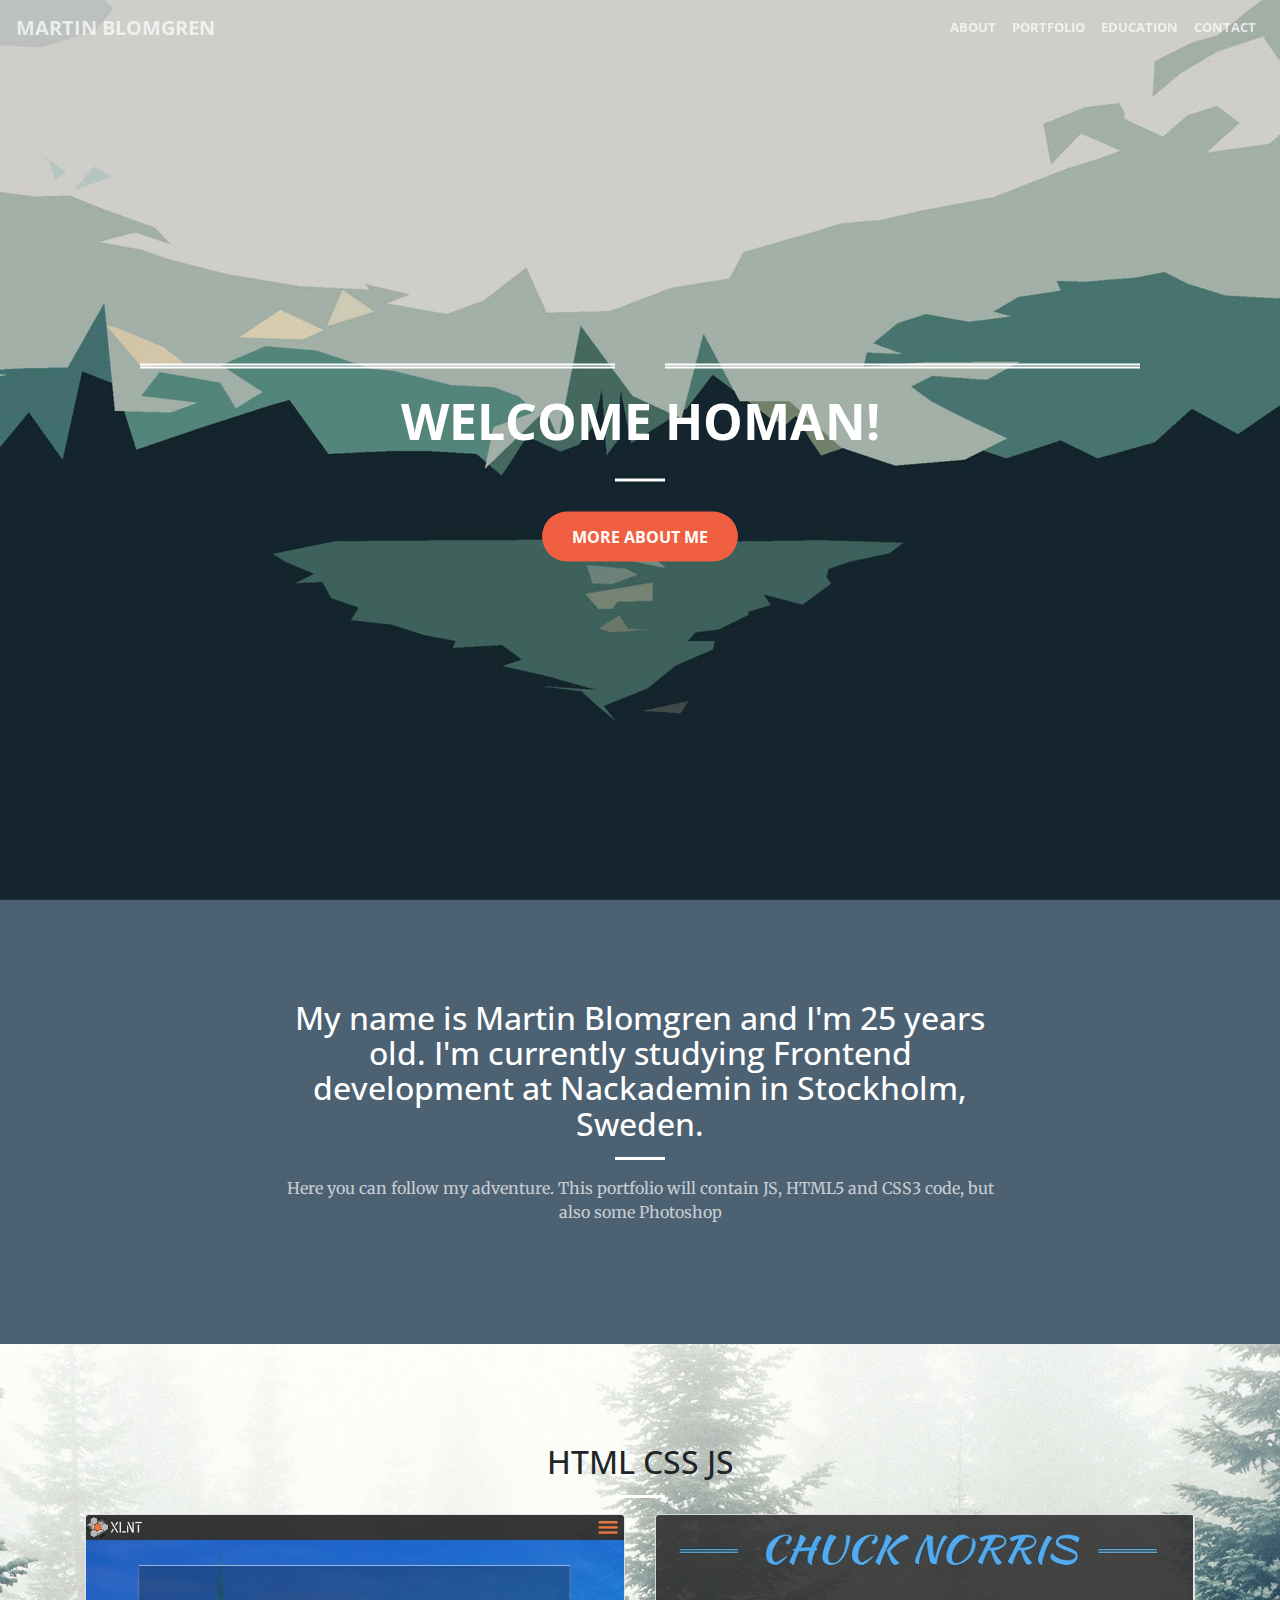
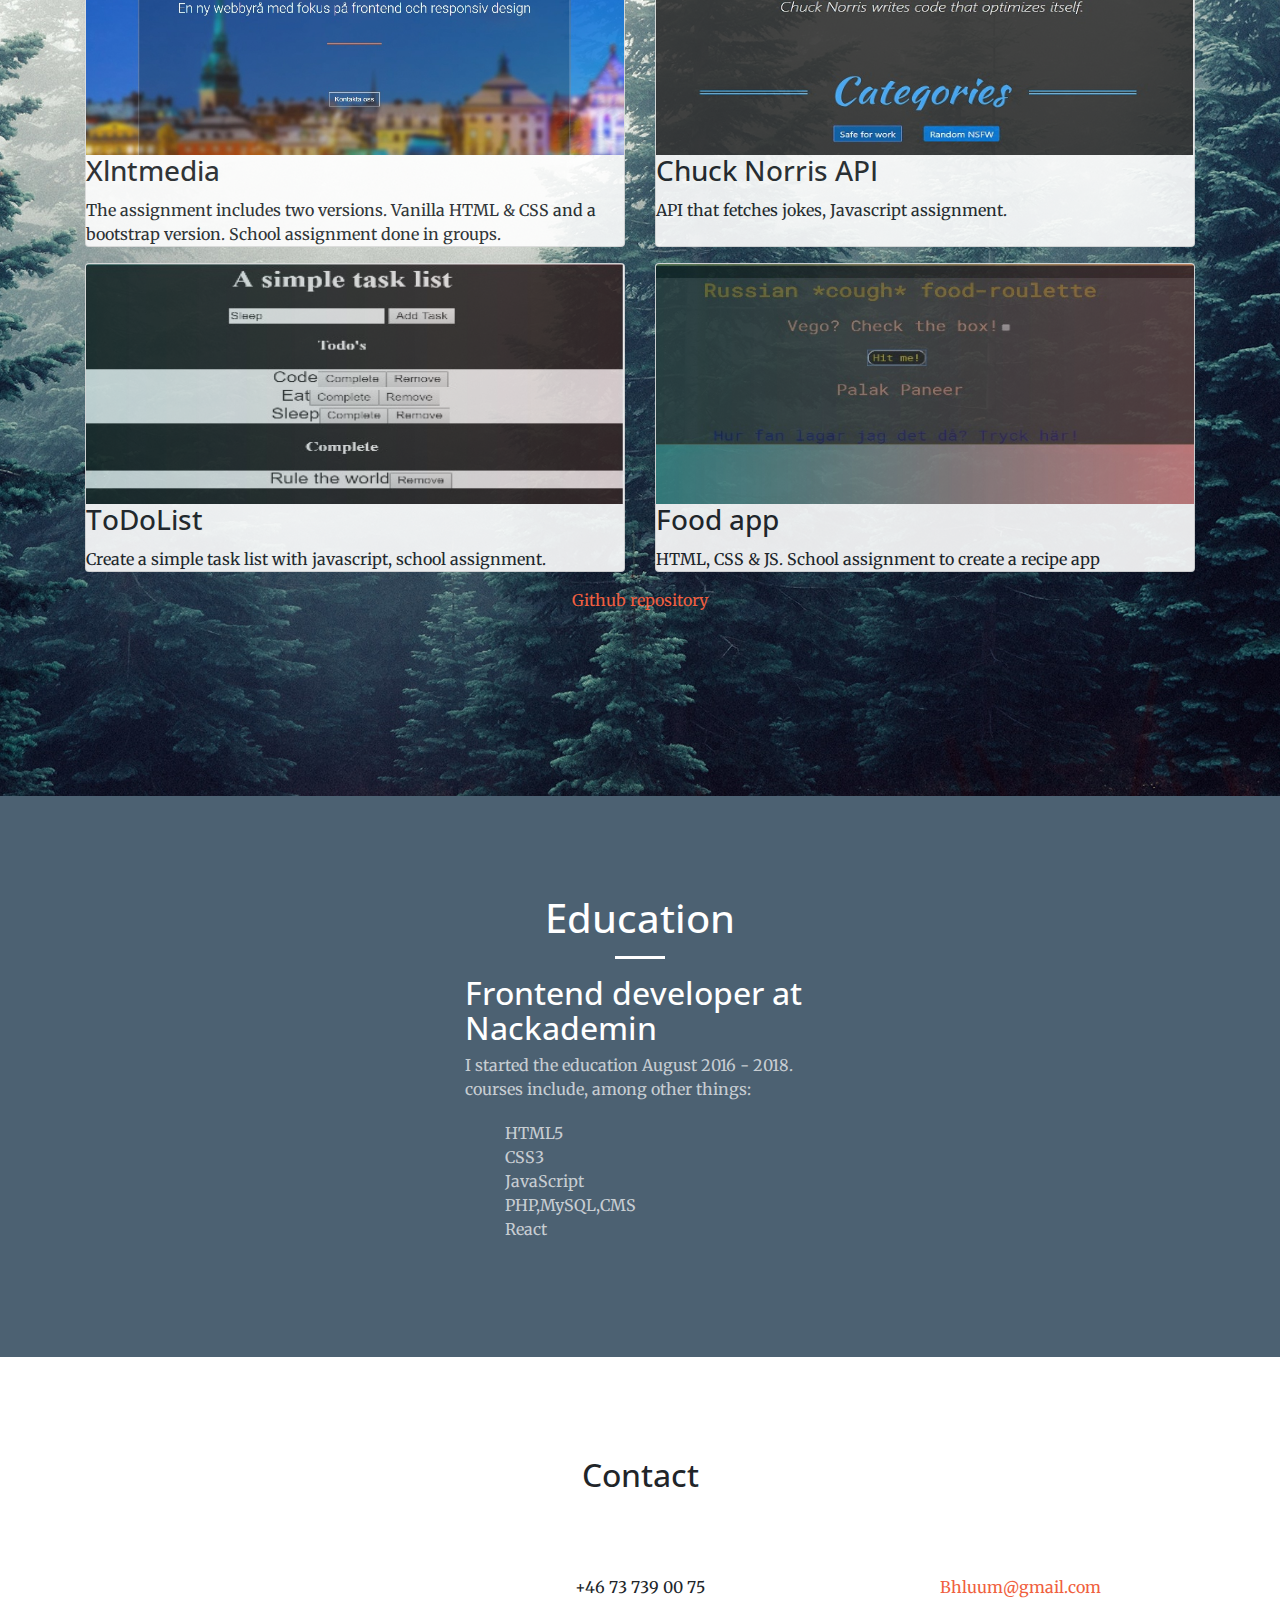
<file: index.html>
<!DOCTYPE html>
<html lang="en">

  <head>

    <meta charset="utf-8">
    <meta name="viewport" content="width=device-width, initial-scale=1, shrink-to-fit=no">
    <meta name="description" content="">
    <meta name="author" content="">

    <title>Dream in colour</title>

    <!-- Bootstrap core CSS -->
    <link href="vendor/bootstrap/css/bootstrap.min.css" rel="stylesheet">

    <!-- Custom fonts for this template -->
    <link href="vendor/font-awesome/css/font-awesome.min.css" rel="stylesheet" type="text/css">
    <link href='https://fonts.googleapis.com/css?family=Open+Sans:300italic,400italic,600italic,700italic,800italic,400,300,600,700,800' rel='stylesheet' type='text/css'>
    <link href='https://fonts.googleapis.com/css?family=Merriweather:400,300,300italic,400italic,700,700italic,900,900italic' rel='stylesheet' type='text/css'>

    <!-- Plugin CSS -->
    <link href="vendor/magnific-popup/magnific-popup.css" rel="stylesheet">

    <!-- Custom styles for this template -->
    <link href="css/creative.min.css" rel="stylesheet">

  </head>

  <body id="page-top">

    <!-- Navigation -->
    <nav class="navbar navbar-expand-lg navbar-light fixed-top" id="mainNav">
      <a class="navbar-brand" href="#page-top">Martin Blomgren</a>
      <button class="navbar-toggler navbar-toggler-right" type="button" data-toggle="collapse" data-target="#navbarResponsive" aria-controls="navbarResponsive" aria-expanded="false" aria-label="Toggle navigation">
        <span class="navbar-toggler-icon"></span>
      </button>
      <div class="collapse navbar-collapse" id="navbarResponsive">
        <ul class="navbar-nav ml-auto">
          <li class="nav-item">
            <a class="nav-link" href="#about">About</a>
          </li>
          <li class="nav-item">
            <a class="nav-link" href="#portfolio">Portfolio</a>
          </li>
          <li class="nav-item">
            <a class="nav-link" href="#education">Education</a>
          </li>
          <li class="nav-item">
            <a class="nav-link" href="#contact">Contact</a>
          </li>
        </ul>
      </div>
    </nav>

    <header class="masthead">
      <div class="header-content">
        <div class="header-content-inner">
          <h1 class="h1-fancy"></h1> <!-- h1 fancy -->
          <h1 id="homeHeading">Welcome homan!</h1>
          <hr>
          <a class="btn btn-primary btn-xl" href="#about">More about me</a>
        </div>
      </div>
    </header>

    <section class="bg-primary" id="about">
      <div class="container">
        <div class="row">
          <div class="col-lg-8 mx-auto text-center">
            <h2 class="section-heading text-white">My name is Martin Blomgren and I'm 25 years old. I'm currently studying Frontend development at Nackademin in Stockholm, Sweden.</h2>
            <hr class="light">
            <p class="text-faded">
Here you can follow my adventure. This portfolio will contain JS, HTML5 and CSS3 code, but also some Photoshop</p>
          </div>
        </div>
      </div>
    </section>
    <!-- Link to original photo @unsplashed https://unsplash.com/@jaymantri -->
    <section class="bg-img" id="portfolio"> <!-- ny container för content -->
      <div class="container">
        <h2 class="section-heading text-black text-center">HTML CSS JS</h2>
        <hr class="light">
          <div class="row">
          <div class="col-sm-6">
            <div class="card">
              <a href="http://xlntmedia.se/" target="blank">
              <img class="card-img-top" src="img/xlntmedia.jpg" alt="Card image cap" style="max-height: 15rem">
              </a>
              <div class="card-block">
              <h3 class="card-title">Xlntmedia</h3>
              <p class="card-text">The assignment includes two versions. Vanilla HTML & CSS and a bootstrap version. School assignment done in groups.</p>
            </div>
          </div>
        </div>
        <div class="col-sm-6">
          <div class="card">
            <a href="https://martinbear.github.io/views/Norris/index.html" target="blank">
            <img class="card-img-top" src="img/norris.jpg" alt="Card image cap" style="max-height: 15rem">
            </a>
            <div class="card-block">
              <h3 class="card-title">Chuck Norris API</h3>
              <p class="card-text">API that fetches jokes, Javascript assignment.</p>
            </div>
          </div>
        </div>
      </div>
        <div class="row">
          <div class="col-sm-6">
            <div class="card">
              <a href="https://martinbear.github.io/views/ToDoList/index.html" target="blank">
              <img class="card-img-top" src="img/todolist.jpg" alt="Card image cap" style="max-height: 15rem">
              </a>
              <div class="card-block">
                <h3 class="card-title">ToDoList</h3>
                <p class="card-text">Create a simple task list with javascript, school assignment.</p>
              </div>
            </div>
          </div>
          <div class="col-sm-6">
            <div class="card">
              <a href="https://martinbear.github.io/views/Foodie/index.html" target="blank">
              <img class="card-img-top" src="img/foodie.jpg" alt="Card image cap" style="max-height: 15rem">
              </a>
              <div class="card-block">
                <h3 class="card-title">Food app</h3>
                <p class="card-text">HTML, CSS & JS. School assignment to create a recipe app</p>
              </div>
            </div>
          </div>
            <div class="col-sm-4 mx-auto text-center">
            <a href="https://github.com/MartinBear?tab=repositories" target="blank""><p>Github repository</p><i class="fa fa-github fa-4x sr-contact"></i>
            </a>
            </div>
        </div>
      </div>
    </section>

    <section class="bg-primary" id="education">
      <div class="container">
        <div class="row">
          <div class="col-lg-4 mx-auto">
          <h1 class="text-center text-white">Education</h1>
          <hr class="light">
          <h2 class="section-heading text-white">Frontend developer at Nackademin</h2>
          <p class="text-faded">I started the education August 2016 - 2018. courses include, among other things:</p>
            <ul class="text-faded" id="class-list">
              <li>HTML5</li>
              <li>CSS3</li>
              <li>JavaScript</li>
              <li>PHP,MySQL,CMS</li>
              <li>React</li>
              <li>
            </ul>
          </div>
        </div>
      </div>
    </section>

    <section id="contact">
      <div class="container">
        <div class="row">
          <div class="col-lg-8 mx-auto text-center">
            <h2 class="section-heading">Contact</h2>
            <hr class="primary">
          </div>
        </div>
        <div class="row">
          <div class="col-lg-4 ml-auto text-center">
            <a href="https://www.facebook.com/martin.blomgren.9" target="blank">
              <i class="fa fa-facebook fa-3x sr-contact"></i>
              <p></p>
            </a>
          </div>
          <div class="col-lg-4 ml-auto text-center">
            <i class="fa fa-phone fa-3x sr-contact"></i>
            <p>+46 73 739 00 75</p>
          </div>
          <div class="col-lg-4 ml-auto text-center">
            <i class="fa fa-envelope-o fa-3x sr-contact"></i>
            <p>
              <a href="mailto:your-email@your-domain.com">Bhluum@gmail.com</a>
            </p>
          </div>
        </div>
      </div>
    </section>

    <!-- Bootstrap core JavaScript -->
    <script src="vendor/jquery/jquery.min.js"></script>
    <script src="vendor/popper/popper.min.js"></script>
    <script src="vendor/bootstrap/js/bootstrap.min.js"></script>

    <!-- Plugin JavaScript -->
    <script src="vendor/jquery-easing/jquery.easing.min.js"></script>
    <script src="vendor/scrollreveal/scrollreveal.min.js"></script>
    <script src="vendor/magnific-popup/jquery.magnific-popup.min.js"></script>

    <!-- Custom scripts for this template -->
    <script src="js/creative.min.js"></script>

  </body>

</html>
</file>
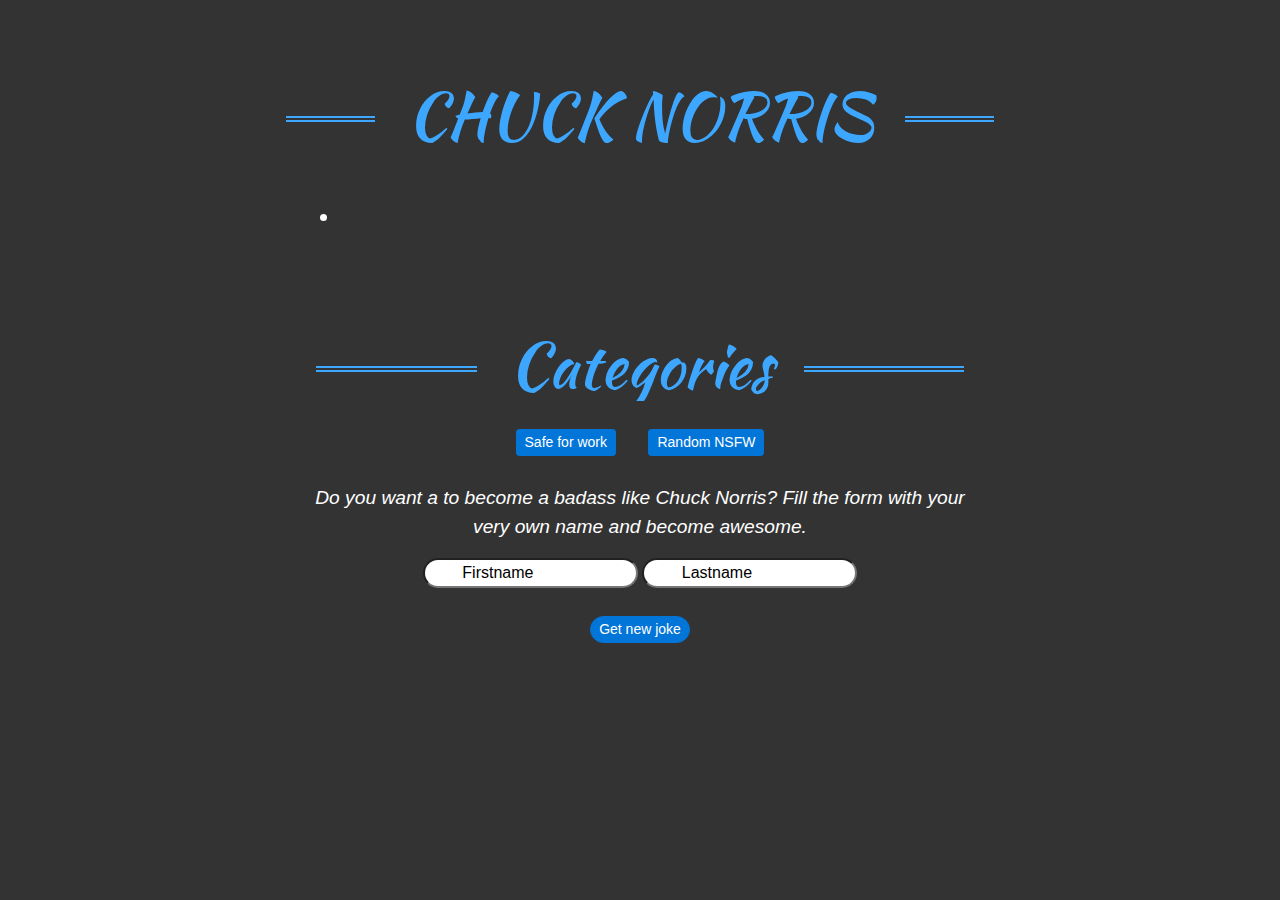
<file: views/chucknorris/index.html>
<!DOCTYPE html>
<html>
<head>
	<title>Chuck Norris</title>
	<link rel="stylesheet" href="css/bootstrap-flex.css">
	<link rel="stylesheet" href="css/main.css">
	<link href="https://fonts.googleapis.com/css?family=Kaushan+Script" rel="stylesheet">
</head>
<body>

<div class="container">
  <div class="col-lg-12 col-sm col-md content">
    <h1 class="h1-fancy">CHUCK NORRIS</h1>

    <div class="col-lg-12 col-sm col-md jokebox">
      <ul class="joke">
      	<li></li>
      </ul>

      <div class="col-lg-12 col-sm col-md name">
      <h1 class="h1-fancy">Categories</h1>
  	  <button class="btn btn-primary btn-sm nerdyBtn">Safe for work</button>
  	  <button class="btn btn-primary btn-sm newJoke">Random NSFW</button>
  	<br>
</div>

  	<form class="input-form">
  		<p>Do you want a to become a badass like Chuck Norris?
  		Fill the form with your very own name and become awesome. </p>
		<input type="text" id="firstName" value="	Firstname">
		<input type="text" id="lastName" value="	Lastname">
		<br>
		<input type="button" class="btn btn-primary btn-sm nameBtn" value="Get new joke">  
	</form>
    </div>
  </div>
</div>
<script src="https://ajax.googleapis.com/ajax/libs/jquery/3.2.0/jquery.min.js"></script>
<script src="dist/main.js"></script>
</body>
</html>
</file>
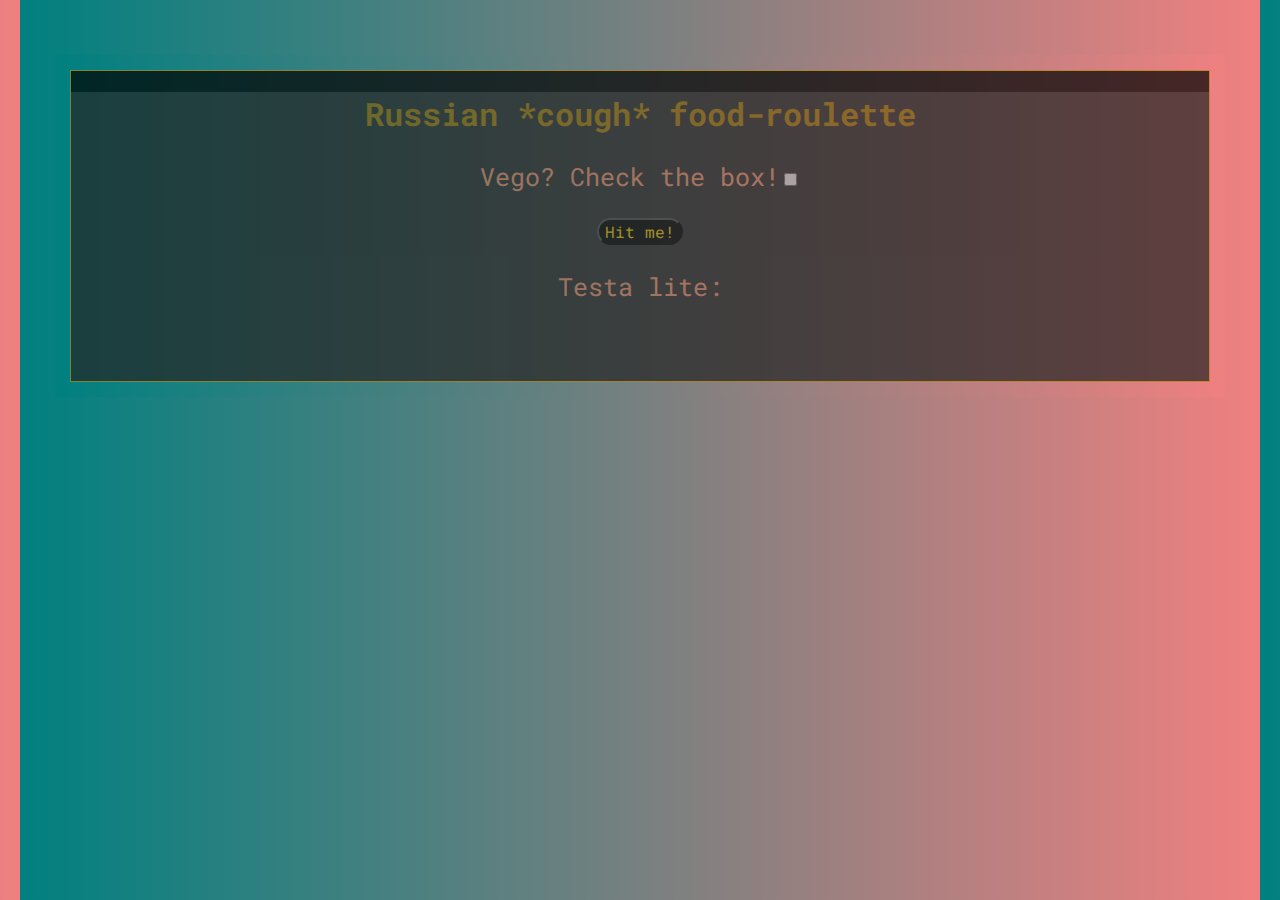
<file: views/Foodie/index.html>
<!DOCTYPE html>
<html lang="en">
<head>
    <meta charset="UTF-8">
    <title>Foodie</title>
    <link href="https://fonts.googleapis.com/css?family=Roboto+Mono" rel="stylesheet">
    <link rel="stylesheet"  type="text/css" href="main.css">
</head>
<body>
    <div class="container">
        <div class="box">
            <h1>Russian *cough* food-roulette</h3>
            <p id="pbox"> Vego? Check the box!<input type="checkbox" id="vegcheck" value="veg"></p>
            <button onclick="leChef()">Hit me!</button>
            <br>
            <p id="dinner">Testa lite:</p>
            <br>
            <a id="link"></a>
            <br>
        </div>
    </div>
<script type="text/javascript" src="main.js"></script>
</body>
</html>
</file>
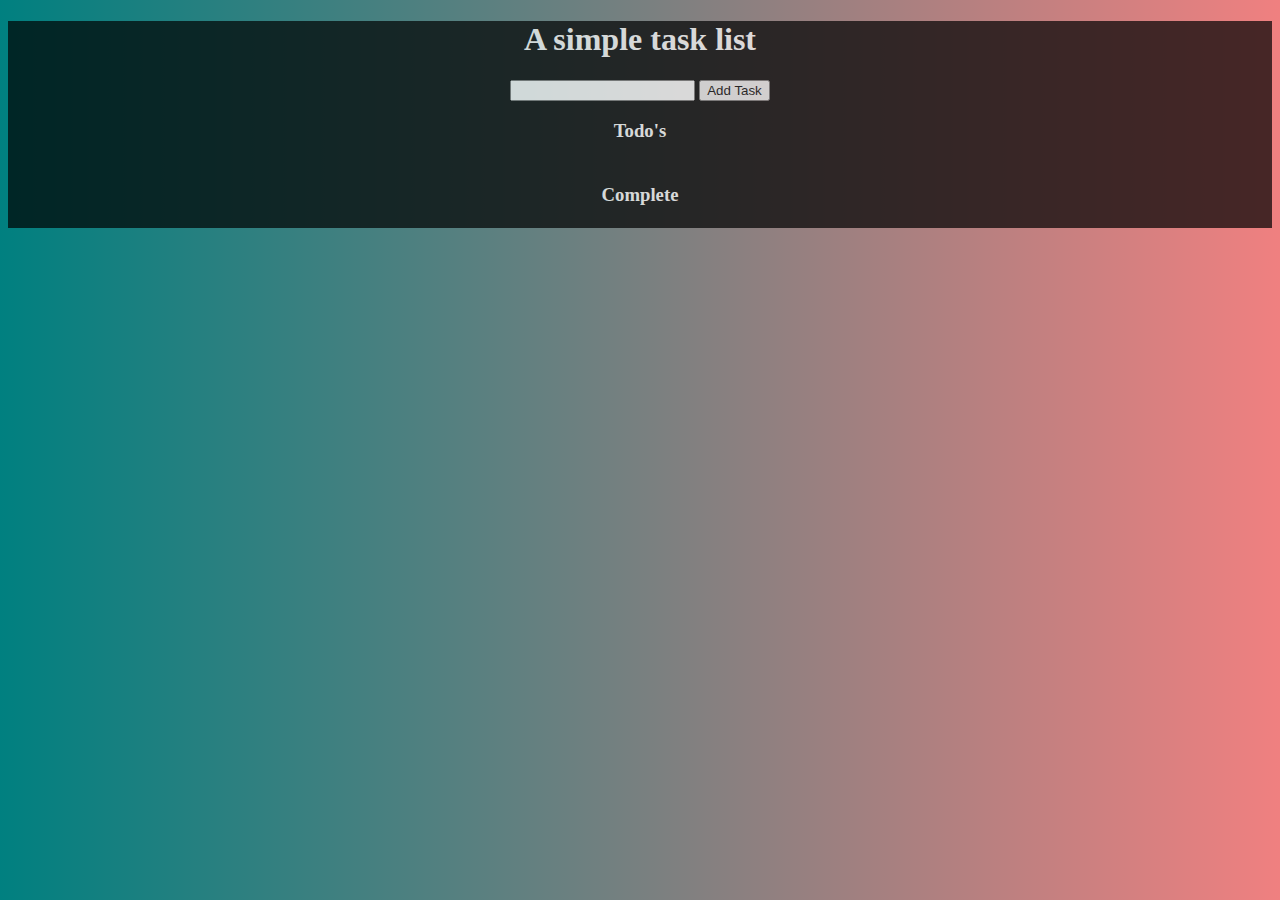
<file: views/ToDoList/index.html>
<!DOCTYPE html>
<html>
<head>
	<meta charset="utf-8">
	<title>ToDo App</title>
	<link rel="stylesheet" type="text/css" href="main.css">
</head>

<body>

	<main>
		<h1>A simple task list</h1>
			<input id="input" type="text" value=""></input>
			<button id="ok" onClick="taskFunc()">Add Task</button>

		<div class="boxOne">
			<h3 class="text">Todo's</h3>
			<ul id="todos"></ul>
		</div>

		<div class="boxTwo">
			<h3 class="text">Complete</h3>
			<ul id="dones"></ul>
		</div>
	</main>

	<script type="text/javascript" src="main.js"></script>
</body>
</html>
</file>
<file: views/chucknorris/css/main.css>
html, body {
	background-color: #333;
	height: 100%;
}
h1 {
	text-align: center;
	margin: auto;
	font-size: 6em;
	color: #3DA7FF;
}
h2 {
	font-family: 'Kaushan Script', cursive;
	padding-top: 1em;
	padding-bottom: 1em;
	margin: auto;
	text-align: center;
	color: #3DA7FF;
}
.container {
	padding-top: 5em;
	display: block;
	margin: auto;
	height: 600px;
	width: 60%;
	border-radius: 2px;
	border-color: white;

}
.content {
	margin: auto;
	height: 100%;
	width: 100%;
}
.jokeBox {
	width: 100%;
	height: 100%;
	margin: auto;
}
.name {
	padding-top: 5em;
	text-align: center;
}
input {
	border-radius: 1.8em;

}
.input-form {
	text-align: center;
	color: white;
}
ul {
	padding-top: 2em;
	text-align: center;
	color: white;
	font-style: italic;
	font-weight: 100;
	font-size: 150%; 
}
p {
	font-style: italic;
	font-weight: 100;
	font-size: 120%;
}
button, .nameBtn {
	margin-bottom: 2em;
	margin-top: 2em;
	margin-left: 1em;
	margin-right: 1em;
	border-radius: 1.5em;
}
.h1-fancy {
  font-size: 4em;
  font-family: 'Kaushan Script', cursive;
  overflow: hidden;
  text-align: center;
}
.h1-fancy:before,
.h1-fancy:after {
  border-top: 2px solid #3DA7FF;
  border-bottom: 2px solid #3DA7FF;
  content: "";
  display: inline-block;
  height: .1em;
  position: relative;
  vertical-align: middle;
  width: 50%;
  margin-bottom: .15em;
}
.h1-fancy:before {
  right: 0.5em;
  margin-left: -50%;
}
.h1-fancy:after {
  left: 0.5em;
  margin-right: -50%;
}
.rounded-circle {
  margin:0 auto;
  opacity: 0.3;
  position: absolute;
}
</file>
<file: views/Foodie/main.css>
html, body{
    background: linear-gradient(to right, teal ,lightcoral);
    margin: 20px;
    padding: 15px;
    height: auto;
    width: auto;
    font-family: 'Roboto Mono', monospace;
}
button{
    font-family: 'Roboto Mono', monospace;
    font-size: 1em;
    border-radius: 25px;
    background: black;
    text-align: center;
    color: gold;
}
#dinner{
    font-family: 'Roboto Mono', monospace;
    color: lightsalmon;
    font-size: 25px;
}
a{
    font-family: 'Roboto Mono', monospace;
    text-align: center;
    font-size: 1.5em;
}

a:link{
	color: darkblue;
	text-decoration: none;
}

a:visited{
	color:lightcoral;
}

a:hover{
	background-color: #FDDA6E;
}
a:active{
	color:blue;
}
#vegcheck{
    font-size: 25px;
    border-right: 25px;
}

.container {
    font-family: 'Roboto Mono', monospace;
    height: auto;
    width: auto;
    text-align: center;
    border: 1px solid darkgoldenrod;
	background-color: black;
    opacity: 0.7;
}
h1{
    font-family: 'Roboto Mono', monospace;
    font-size: 2em;
    color: darkgoldenrod;
}
h2{
    font-family: 'Roboto Mono', monospace;
    font-size: 1.5em;
    color: darkgoldenrod;
}
h3{ 
    font-family: 'Roboto Mono', monospace;
    font-size: 1em;
    color: darkgoldenrod;
}
.box{
    height: 100%;
    width: 100%;
    text-align: center;
    opacity: 0.7;
    background: #333;
}
p{
    font-family: 'Roboto Mono', monospace;
    font-size: 25px;
    color: lightsalmon;
}
</file>
<file: views/ToDoList/main.css>
h3{
    color: white;
}
h1{
    color: white;
}
body{
    background: linear-gradient(to right, teal ,lightcoral);
}
main{
	text-align: center;
	height: 100%;
	width: 100%;
	background-color: black;
    opacity: 0.7;
}

#todos{
    border: 1px solid black;
	background: white;
	font-family: helvetica;
	font-size: 20px;
}
#dones{
    border: 1px solid black;
    background: white;
    font-family: helvetica;
    font-size: 20px;
}

#add{
	border-radius: 25px;
}
</file>
<file: css/creative.min.css>
/*!
 * Start Bootstrap - Createive v4.0.0-alpha (http://startbootstrap.com/template-overviews/creative)
 * Copyright 2013-2017 Start Bootstrap
 * Licensed under MIT (https://github.com/BlackrockDigital/startbootstrap-creative/blob/master/LICENSE)
 */
 body,html{width:100%;height:100%}body{font-family:Merriweather,'Helvetica Neue',Arial,sans-serif}hr{max-width:50px;border-width:3px;border-color:#fff}hr.light{border-color:#fff}a{color:#f05f40;-webkit-transition:all .2s;-moz-transition:all .2s;transition:all .2s}a:focus,a:hover{color:#f05f40}h1,h2,h3,h4,h5,h6{font-family:'Open Sans','Helvetica Neue',Arial,sans-serif}p{font-size:16px;line-height:1.5;margin-bottom:20px}.bg-primary{background-color:#4C6172!important}.bg-dark{color:#fff;background-color:#222!important}.text-faded{color:rgba(255,255,255,.7)}section{padding:100px 0}.section-heading{margin-top:0}::-moz-selection{color:#fff;background:#222;text-shadow:none}::selection{color:#fff;background:#222;text-shadow:none}img::selection{color:#fff;background:0 0}img::-moz-selection{color:#fff;background:0 0}body{-webkit-tap-highlight-color:#222}#mainNav{border-color:rgba(34,34,34,.05);background-color:#fff;font-family:'Open Sans','Helvetica Neue',Arial,sans-serif;-webkit-transition:all .2s;-moz-transition:all .2s;transition:all .2s}#mainNav .navbar-brand{font-weight:700;text-transform:uppercase;color:#f05f40;font-family:'Open Sans','Helvetica Neue',Arial,sans-serif}#mainNav .navbar-brand:focus,#mainNav .navbar-brand:hover{color:#f05f40}#mainNav .navbar-toggle{font-size:12px;font-weight:700;text-transform:uppercase;color:#222}#mainNav .navbar-nav>li.nav-item>a.nav-link,#mainNav .navbar-nav>li.nav-item>a.nav-link:focus{font-size:13px;font-weight:700;text-transform:uppercase;color:#222}#mainNav .navbar-nav>li.nav-item>a.nav-link:focus:hover,#mainNav .navbar-nav>li.nav-item>a.nav-link:hover{color:#f05f40}#mainNav .navbar-nav>li.nav-item>a.nav-link.active,#mainNav .navbar-nav>li.nav-item>a.nav-link:focus.active{color:#f05f40!important;background-color:transparent}#mainNav .navbar-nav>li.nav-item>a.nav-link.active:hover,#mainNav .navbar-nav>li.nav-item>a.nav-link:focus.active:hover{background-color:transparent}@media (min-width:992px){#mainNav{border-color:rgba(255,255,255,.3);background-color:transparent}#mainNav .navbar-brand{color:rgba(255,255,255,.7)}#mainNav .navbar-brand:focus,#mainNav .navbar-brand:hover{color:#fff}#mainNav .navbar-nav>li.nav-item>a.nav-link,#mainNav .navbar-nav>li.nav-item>a.nav-link:focus{color:rgba(255,255,255,.7)}#mainNav .navbar-nav>li.nav-item>a.nav-link:focus:hover,#mainNav .navbar-nav>li.nav-item>a.nav-link:hover{color:#fff}#mainNav.navbar-shrink{border-color:rgba(34,34,34,.05);background-color:#fff}#mainNav.navbar-shrink .navbar-brand{font-size:16px;color:#f05f40}#mainNav.navbar-shrink .navbar-brand:focus,#mainNav.navbar-shrink .navbar-brand:hover{color:#f05f40}#mainNav.navbar-shrink .navbar-nav>li.nav-item>a.nav-link,#mainNav.navbar-shrink .navbar-nav>li.nav-item>a.nav-link:focus{color:#222}#mainNav.navbar-shrink .navbar-nav>li.nav-item>a.nav-link:focus:hover,#mainNav.navbar-shrink .navbar-nav>li.nav-item>a.nav-link:hover{color:#f05f40}}header.masthead{position:relative;width:100%;min-height:auto;text-align:center;color:#fff;/*background-image:url(../img/header.jpg);*/background-image:url(../img/forest.jpg);background-position:center;-webkit-background-size:cover;-moz-background-size:cover;-o-background-size:cover;background-size:cover}header.masthead .header-content{position:relative;width:100%;padding:150px 15px 100px;text-align:center}header.masthead .header-content .header-content-inner h1{font-size:30px;font-weight:700;margin-top:0;margin-bottom:0;text-transform:uppercase}header.masthead .header-content .header-content-inner hr{margin:30px auto}header.masthead .header-content .header-content-inner p{font-size:16px;font-weight:300;margin-bottom:50px;color:rgba(255,255,255,.7)}@media (min-width:768px){header.masthead{height:100%;min-height:600px}header.masthead .header-content{position:absolute;top:50%;padding:0 50px;-webkit-transform:translateY(-50%);-ms-transform:translateY(-50%);transform:translateY(-50%)}header.masthead .header-content .header-content-inner{max-width:1000px;margin-right:auto;margin-left:auto}header.masthead .header-content .header-content-inner h1{font-size:50px}header.masthead .header-content .header-content-inner p{font-size:18px;max-width:80%;margin-right:auto;margin-left:auto}}.service-box{max-width:400px;margin:50px auto 0}@media (min-width:992px){.service-box{margin:20px auto 0}}.service-box p{margin-bottom:0}.portfolio-box{position:relative;display:block;max-width:650px;margin:0 auto}.portfolio-box .portfolio-box-caption{position:absolute;bottom:0;display:block;width:100%;height:100%;text-align:center;opacity:0;color:#fff;background:rgba(240,95,64,.9);-webkit-transition:all .2s;-moz-transition:all .2s;transition:all .2s}.portfolio-box .portfolio-box-caption .portfolio-box-caption-content{position:absolute;top:50%;width:100%;transform:translateY(-50%);text-align:center}.portfolio-box .portfolio-box-caption .portfolio-box-caption-content .project-category,.portfolio-box .portfolio-box-caption .portfolio-box-caption-content .project-name{padding:0 15px;font-family:'Open Sans','Helvetica Neue',Arial,sans-serif}.portfolio-box .portfolio-box-caption .portfolio-box-caption-content .project-category{font-size:14px;font-weight:600;text-transform:uppercase}.portfolio-box .portfolio-box-caption .portfolio-box-caption-content .project-name{font-size:18px}.portfolio-box:hover .portfolio-box-caption{opacity:1}.portfolio-box:focus{outline:0}@media (min-width:768px){.portfolio-box .portfolio-box-caption .portfolio-box-caption-content .project-category{font-size:16px}.portfolio-box .portfolio-box-caption .portfolio-box-caption-content .project-name{font-size:22px}}.call-to-action{padding:50px 0}.call-to-action h2{margin:0 auto 20px}.text-primary{color:#f05f40!important}.no-gutter>[class*=col-]{padding-right:0;padding-left:0}.btn-default{color:#222;border-color:#fff;background-color:#fff}.btn-default.focus,.btn-default:focus{color:#222;border-color:#bfbfbf;background-color:#e6e6e6}.btn-default:hover{color:#222;border-color:#e0e0e0;background-color:#e6e6e6}.btn-default.active,.btn-default:active,.open>.btn-default.dropdown-toggle{color:#222;border-color:#e0e0e0;background-color:#e6e6e6}.btn-default.active.focus,.btn-default.active:focus,.btn-default.active:hover,.btn-default:active.focus,.btn-default:active:focus,.btn-default:active:hover,.open>.btn-default.dropdown-toggle.focus,.open>.btn-default.dropdown-toggle:focus,.open>.btn-default.dropdown-toggle:hover{color:#222;border-color:#bfbfbf;background-color:#d4d4d4}.btn-default.active,.btn-default:active,.open>.btn-default.dropdown-toggle{background-image:none}.btn-default.disabled.focus,.btn-default.disabled:focus,.btn-default.disabled:hover,.btn-default[disabled].focus,.btn-default[disabled]:focus,.btn-default[disabled]:hover,fieldset[disabled] .btn-default.focus,fieldset[disabled] .btn-default:focus,fieldset[disabled] .btn-default:hover{border-color:#fff;background-color:#fff}.btn-default .badge{color:#fff;background-color:#222}.btn-primary{color:#fff;border-color:#f05f40;background-color:#f05f40}.btn-primary.focus,.btn-primary:focus{color:#fff;border-color:#a4270d;background-color:#eb3812}.btn-primary:hover{color:#fff;border-color:#e13612;background-color:#eb3812}.btn-primary.active,.btn-primary:active,.open>.btn-primary.dropdown-toggle{color:#fff;border-color:#e13612;background-color:#eb3812}.btn-primary.active.focus,.btn-primary.active:focus,.btn-primary.active:hover,.btn-primary:active.focus,.btn-primary:active:focus,.btn-primary:active:hover,.open>.btn-primary.dropdown-toggle.focus,.open>.btn-primary.dropdown-toggle:focus,.open>.btn-primary.dropdown-toggle:hover{color:#fff;border-color:#a4270d;background-color:#c93110}.btn-primary.active,.btn-primary:active,.open>.btn-primary.dropdown-toggle{background-image:none}.btn-primary.disabled.focus,.btn-primary.disabled:focus,.btn-primary.disabled:hover,.btn-primary[disabled].focus,.btn-primary[disabled]:focus,.btn-primary[disabled]:hover,fieldset[disabled] .btn-primary.focus,fieldset[disabled] .btn-primary:focus,fieldset[disabled] .btn-primary:hover{border-color:#f05f40;background-color:#f05f40}.btn-primary .badge{color:#f05f40;background-color:#fff}.btn{font-weight:700;text-transform:uppercase;border:none;border-radius:300px;font-family:'Open Sans','Helvetica Neue',Arial,sans-serif}.btn-xl{padding:15px 30px}
 .h1-fancy {
  font-size: 5em;
  font-family:Merriweather,'Helvetica Neue',Arial,sans-serif;
  overflow: hidden;
  text-align: center;
}
.h1-fancy:before,
.h1-fancy:after {
  border-top: 2px solid #fff;
  border-bottom: 2px solid #fff;
  content: "";
  display: inline-block;
  height: .1em;
  position: relative;
  vertical-align: middle;
  width: 50%;
  margin-bottom: .15em;
}
.h1-fancy:before {
  right: 0.5em;
  margin-left: -50%;
}
.h1-fancy:after {
  left: 0.5em;
   margin-right: -50%;
}
.col-sm-6 {
	opacity: 0.9;
	padding-bottom: 1rem;
}
.card {
	min-height: 100%;
}

.bg-img {
  position: relative;
  width: 100%;
  min-height: auto;
  background-image: url("../img/mist.jpg");
  background-position: center;
  -webkit-background-size: cover;
  -moz-background-size: cover;
  -o-background-size: cover;
  background-size: cover;
}
#class-list {
  list-style: none;
}
</file>
